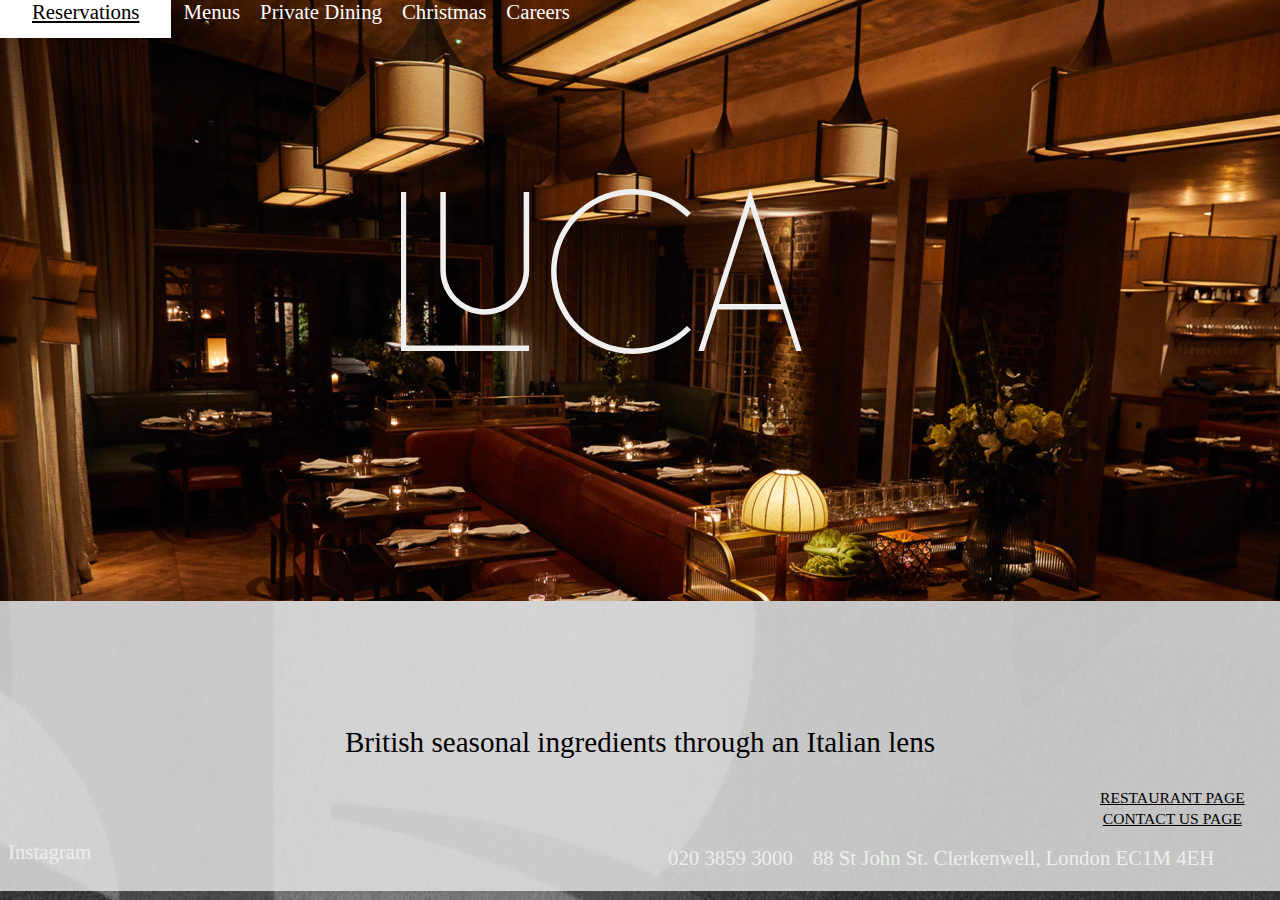
<file: index.html>
<!DOCTYPE html>
<html lang="en" dir="ltr">
  <head>
    <meta charset="utf-8">
    <link rel="stylesheet" href="css/style.css">
    <title>Luca Restaurant</title>
  </head>
  <body>
<div class="page1">

<nav class="a">
<a href="#" class="button">Reservations</a>
  <a href="#" class="nav-item">Menus</a>
  <a href="#" class="nav-item">Private Dining</a>
  <a href="#" class="nav-item">Christmas</a>
  <a href="#" class="nav-item">Careers</a>
</nav>

<img src="images/luca-logo.svg" alt="LOGO">

<div class="socialMEDIA">
<p><a href="https://www.instagram.com/luca.restaurant/" class="nav-item">Instagram</a>
</div>

<footer class="footer">
  <a href="tel:020 3859 3000" class="nav-item">020 3859 3000</a>
  <a href="https://g.page/LucaRestaurant?share" class="nav-item">88 St John St. Clerkenwell, London EC1M 4EH<a>
</footer>
</div>
<div class="page2">
  <p>British seasonal ingredients through an Italian lens</p>
  <div class="index">
    <a href="Restaurant.html">Restaurant Page</a><br>
    <a href="CloveClubGroup.html">Contact Us Page</a>
  </div>
</div>
  </body>
</html>
</file>
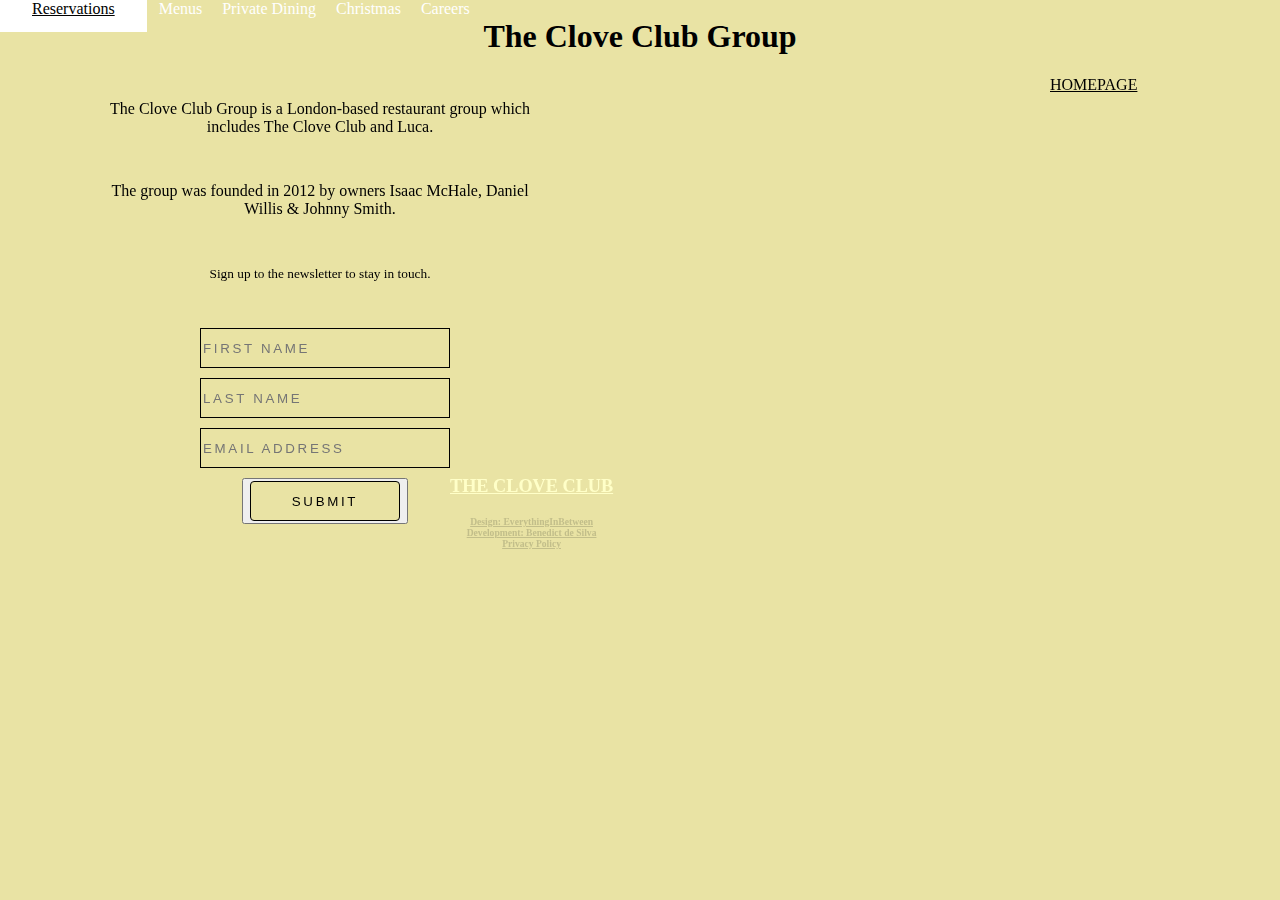
<file: CloveClubGroup.html>
<!DOCTYPE html>
<html lang="en" dir="ltr">
  <head>
    <meta charset="utf-8">
    <link rel="stylesheet" href="css/style_CloveClubGroup.css">
    <title>The Clove Club Group</title>
  </head>
  <body>

    <nav class="a">
    <a href="#" class="button">Reservations</a>
      <a href="#" class="nav-item">Menus</a>
      <a href="#" class="nav-item">Private Dining</a>
      <a href="#" class="nav-item">Christmas</a>
      <a href="#" class="nav-item">Careers</a>
    </nav>

    <div class="header">
  <h1>The Clove Club Group</h1>
</div>

 <div class="container">
<p>The Clove Club Group is a London-based restaurant group which includes The Clove Club and Luca.</p>
<p>The group was founded in 2012 by owners Isaac McHale, Daniel Willis & Johnny Smith.</p>
<p><small>Sign up to the newsletter to stay in touch.</small></p>

  <div class="form">
    <form action="/action_page.php">
      <input type="text" id="fname" name="firstname" placeholder="First Name"><br>

      <input type="text" id="lname" name="lastname" placeholder="Last Name"><br>

      <input type="text" id="email" name="email" placeholder="Email Address"><br>

      <button class="w3-button w3-black w3-round-xlarge"><input type="submit" value="Submit"></button>
      </form>
    </div>

</div>

<div class="mainPage">
  <a class="HomePage" href="index.html">HomePage</a>
  </div>

<div class="map">
<iframe src="https://www.google.com/maps/embed?pb=!1m18!1m12!1m3!1d19860.153685406178!2d-0.13463118437498212!3d51.52203610000001!2m3!1f0!2f0!3f0!3m2!1i1024!2i768!4f13.1!3m3!1m2!1s0x48761b51100724a7%3A0xc779912dc42da7d4!2sLuca!5e0!3m2!1sen!2suk!4v1669304281971!5m2!1sen!2suk" width="600" height="450" style="border:0;" allowfullscreen="" loading="lazy" referrerpolicy="no-referrer-when-downgrade"></iframe>
  </div>

<footer>
    <h3><a class="title" href="https://thecloveclub.com/">The Clove Club</a></h3>
<a href="https://e-i-b.com/" class="list">Design: EverythingInBetween</a><br>
<a href="https://www.bendesilva.com/" class="list">Development: Benedict de Silva</a><br>
<a href="https://www.iubenda.com/privacy-policy/98574711" class="list">Privacy Policy</a>
</footer>

  </body>
</html>
</file>
<file: css/style.css>
*{
  margin-top: 0;
  margin-left: 0;
  margin-right: 0;
  margin-bottom: 40;
}

.page1 {
  background-image: url(../images/tables.jpg);
  height: 601px;
  width: 100%;
}

body {
    background-image: url(../images/background.jpg);
}

.index {
  position: absolute;
  margin-top: 0;
  padding-left: 1100px;
  padding-bottom: 5px;
  font-size: 12px;
  text-transform: uppercase;
  line-height: 20px;
  padding-right: 0;
}

.page2 {
  background-color: rgba(234, 234, 234, 0.8);
  background-size: cover;
  position: absolute;
  display: block;
  height: 40px;
  width: 100%;
  text-align: center;
  color: black;
  padding-top: 125px;
  padding-bottom: 125px;
  font-size: 1.4em;
}

.footer {
  bottom: 0;
  width: 100%
  padding: 10px;
  text-align: right;
  position: absolute;
  padding-bottom: 30px;
  padding-left: 660px;
}

.socialMEDIA {
  text-align: left;
  bottom: 0;
  position: absolute;
  padding-bottom: 20px;
  padding-left: -450px;
  padding-right: 50px;
}

img {
  height: 165px;
  transform: translate(100%, 100%);
}

h1 {
  color: white;
}

a {
  color: black;
  font-size: 1.3em;
  font-family: Mandrel;
}

.button {
  background-color: white;
  border: none;
  color: black;
  padding: 15px 32px;
}

.nav-item {
  text-decoration: none;
  color: white;
  padding: 8px;
  background-color: transparent;
}

.nav-item:hover {
  border-bottom: 1px solid white;
}
</file>
<file: css/style_CloveClubGroup.css>
body {
background-color: #e9e3a4;
}
*{
  margin-top: 0;
  margin-left: 0;
  margin-right: 0;
  margin-bottom: 40;
}
.button {
  background-color: white;
  border: none;
  color: black;
  padding: 15px 32px;
}
.nav-item {
  text-decoration: none;
  color: white;
  padding: 8px;
  background-color: transparent;
}
.nav-item:hover {
  border-bottom: 1px solid white;
}
.header {
  text-align: center;
}

.container {
  position: fixed;
  width: 50%;
  height: 100%;
  object-fit: cover;
  top: 0;
  left: 0;
  padding-right: 50px;
  padding-bottom: 100px;
  padding-top: 100px;
  text-align: center;
}
p {
  padding-left: 100px;
  padding-right: 100px;
  padding-bottom: 30px;
}
.map {
  position: fixed;
  width: 50%;
  height: 100%;
  object-fit: cover;
  top: 0;
  right: 0;
  padding-top: 110px;
}
h3 {
  font-size: 1.9em;
  text-transform: uppercase;
  font-weight: bold;
}
.HomePage {
  color: black;
  position: absolute;
  padding-left: 1050px;
  text-transform: uppercase;
}
.title {
  color: #ffffc8;
  font-weight: bold;
  cursor: auto;
}
.list {
  color: #c2be8a;
  font-weight: bold;
}
footer {
  font-size: 0.6em;
  text-align: center;
  position: absolute;
  padding-bottom: 200px;
  padding-top: 400px;
  padding-left: 450px;
}
.form {
  position: absolute;
  padding-top: -60px;
  padding-left: 200px;
  letter-spacing: 0.2em;
}
  input[type=text], select {
  width: 250px;
  height: 40px;
  line-height: 1;
  background-color: inherit;
  color: black;
  letter-spacing: 0.2em;
  text-transform: uppercase;
  padding: 1em, 0.75em, 0.75em ;
  margin-bottom: 0.625rem;
  border: 1px solid black;
  border-radius: 0;
  cursor: pointer;
  box-sizing: border-box;
}
.w3-btn {width:150px;}

input[type=submit]:hover {
  background-color: inherit;
  padding: 1px 6px;
  margin: 8px 0;
  display: inline-block;
  border: none;
  border-radius: 0;
  box-sizing: border-box;
  cursor: pointer;
  text-align: center;
}

.w3-btn {
  width:150px;
}

  input[type=submit] {
  width: 150px;
  height: 40px;
  text-transform: uppercase;
  letter-spacing: 0.2em;
  background-color: #e9e3a4;
  color: black;
  padding: 1px 6px;
  margin: 0;
  box-sizing: border-box;
  border: 1px solid black;
  border-radius: 4px;
}

input[type=submit]:hover {
  background-color: #45a049;
}

h3 {
  font: uppercase;
}
</file>
